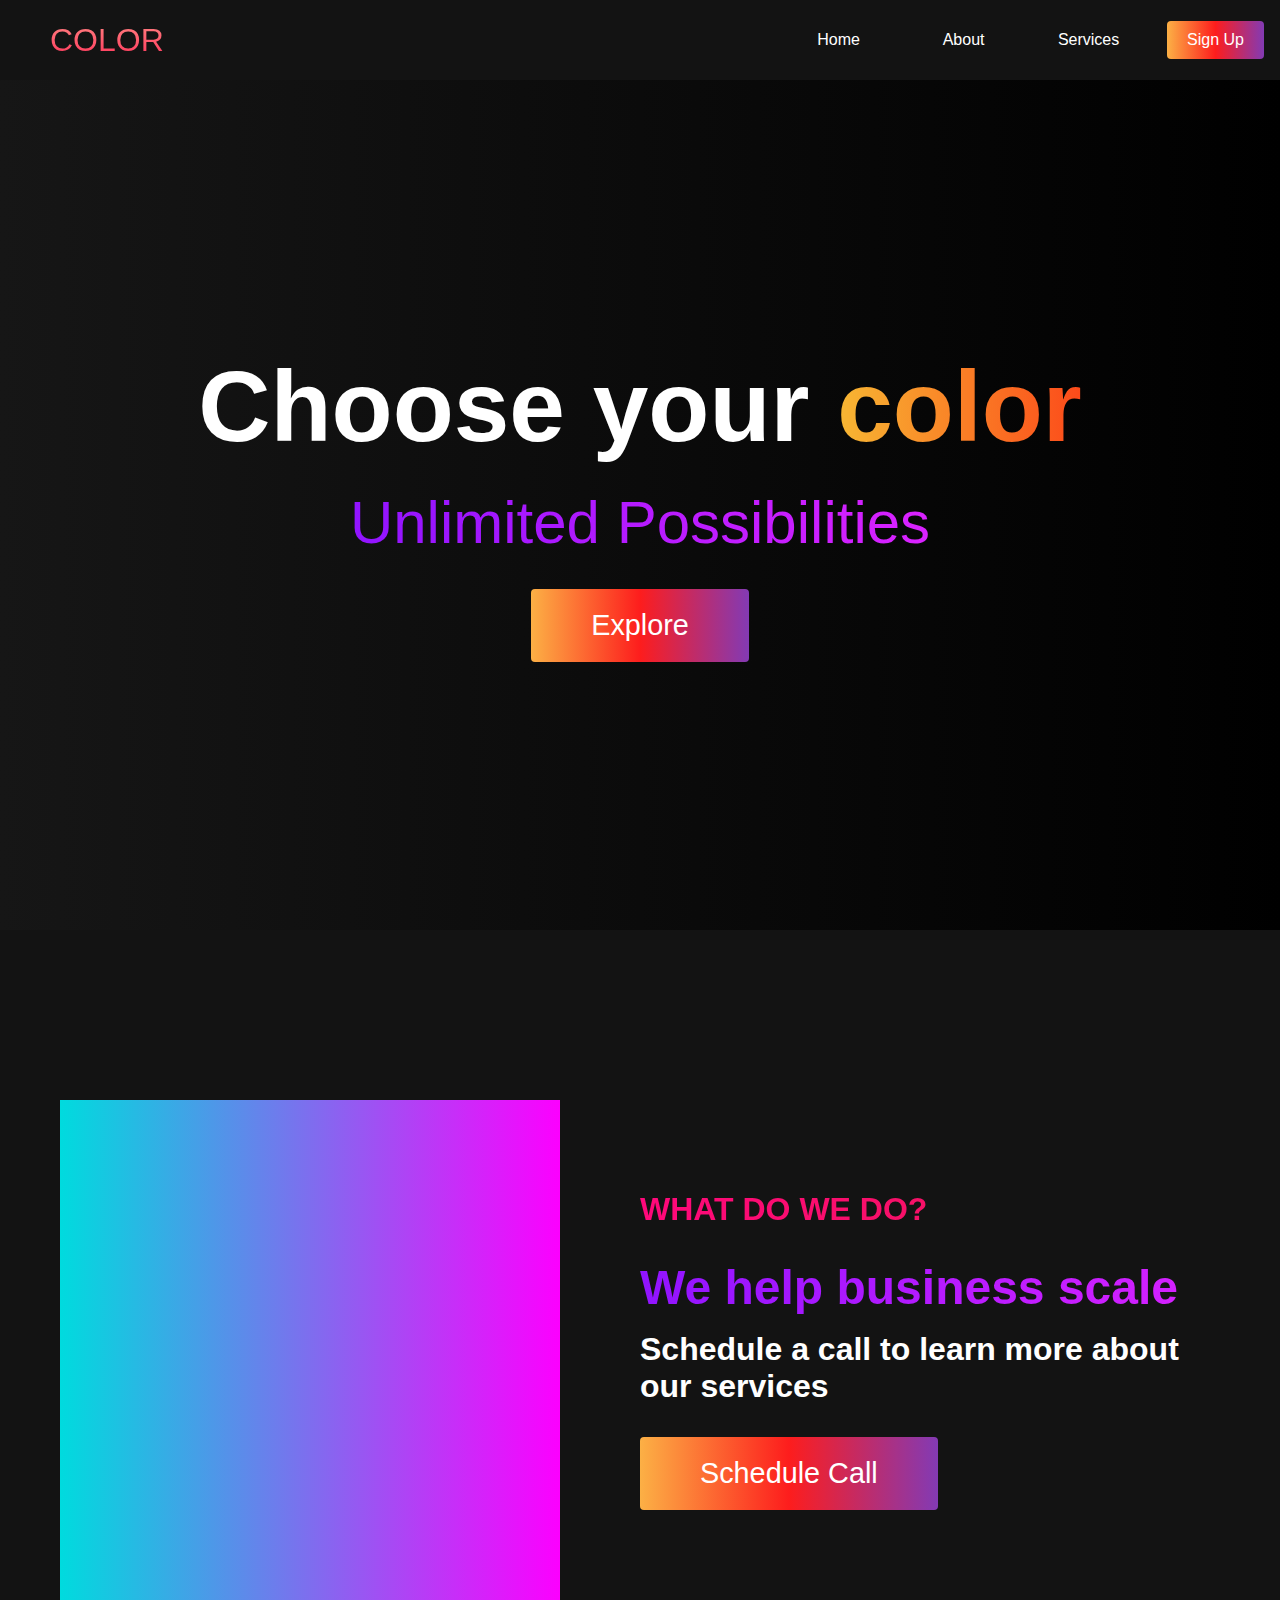
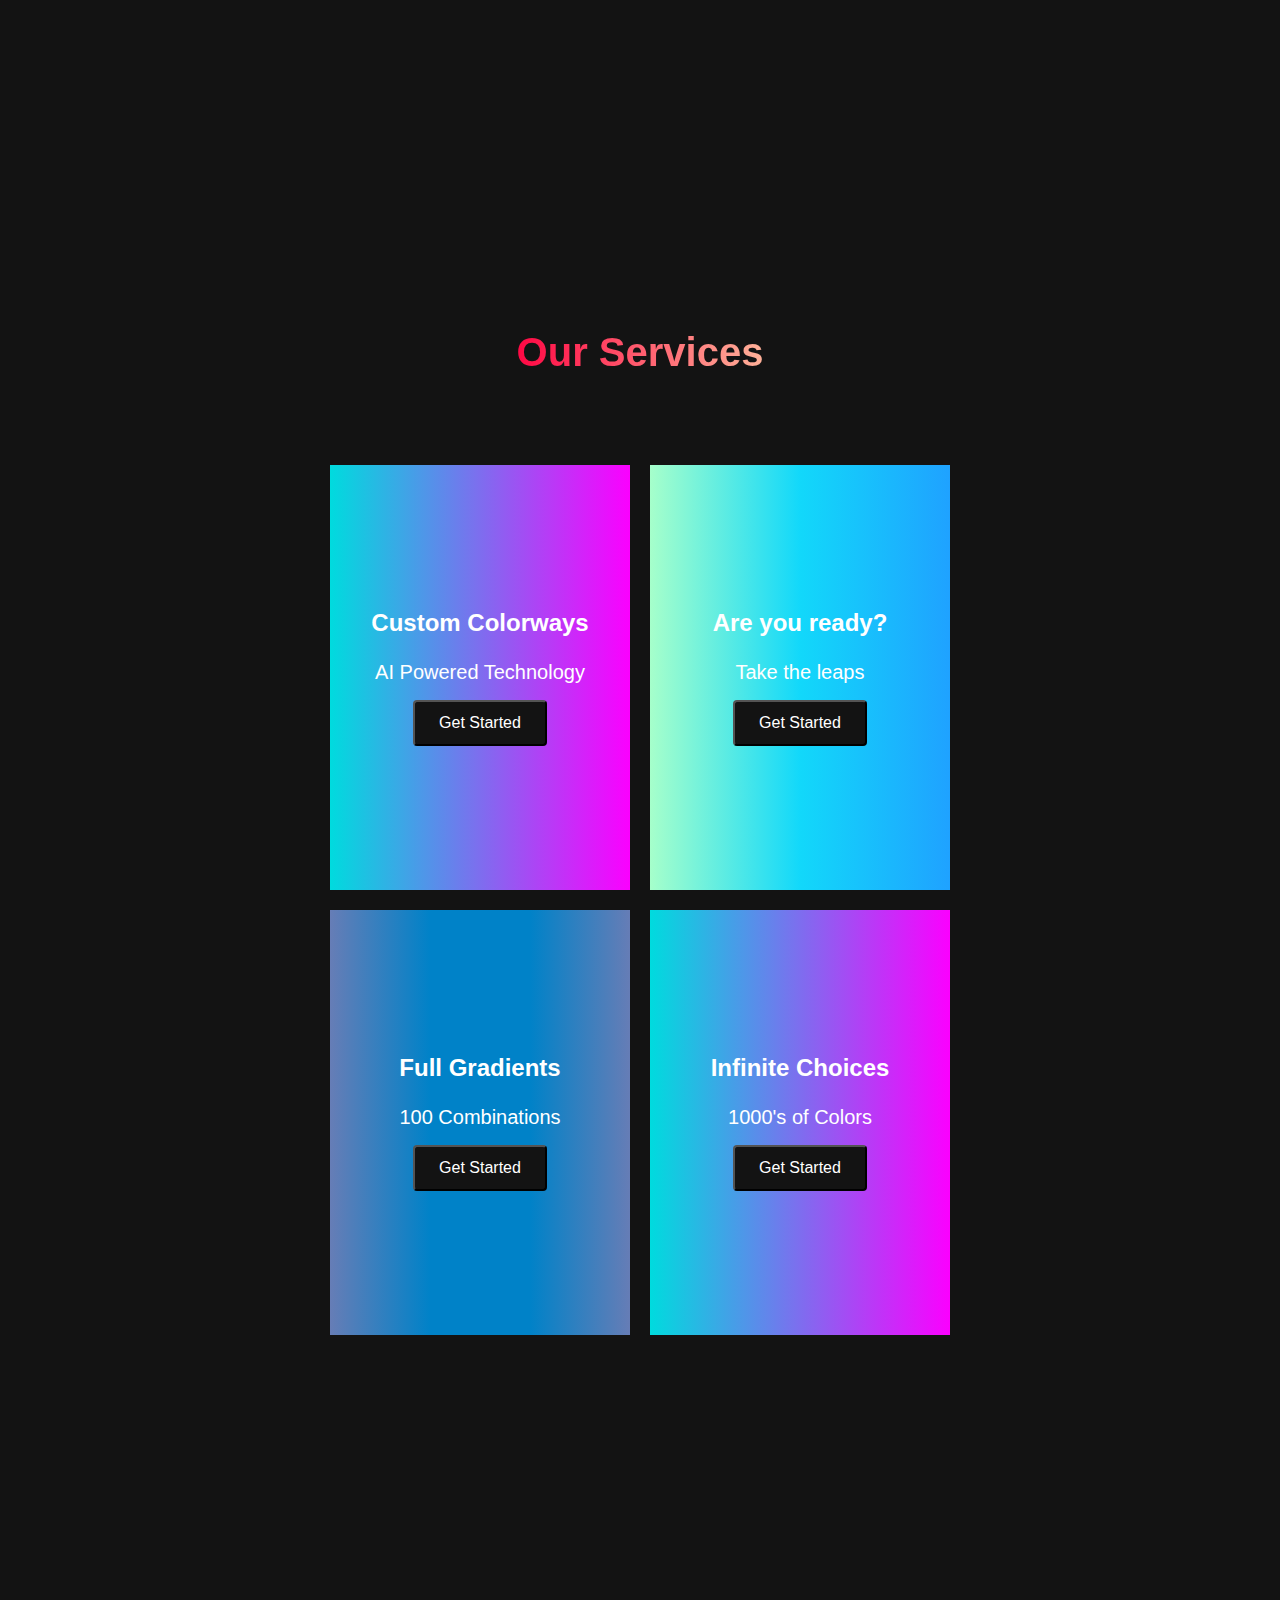
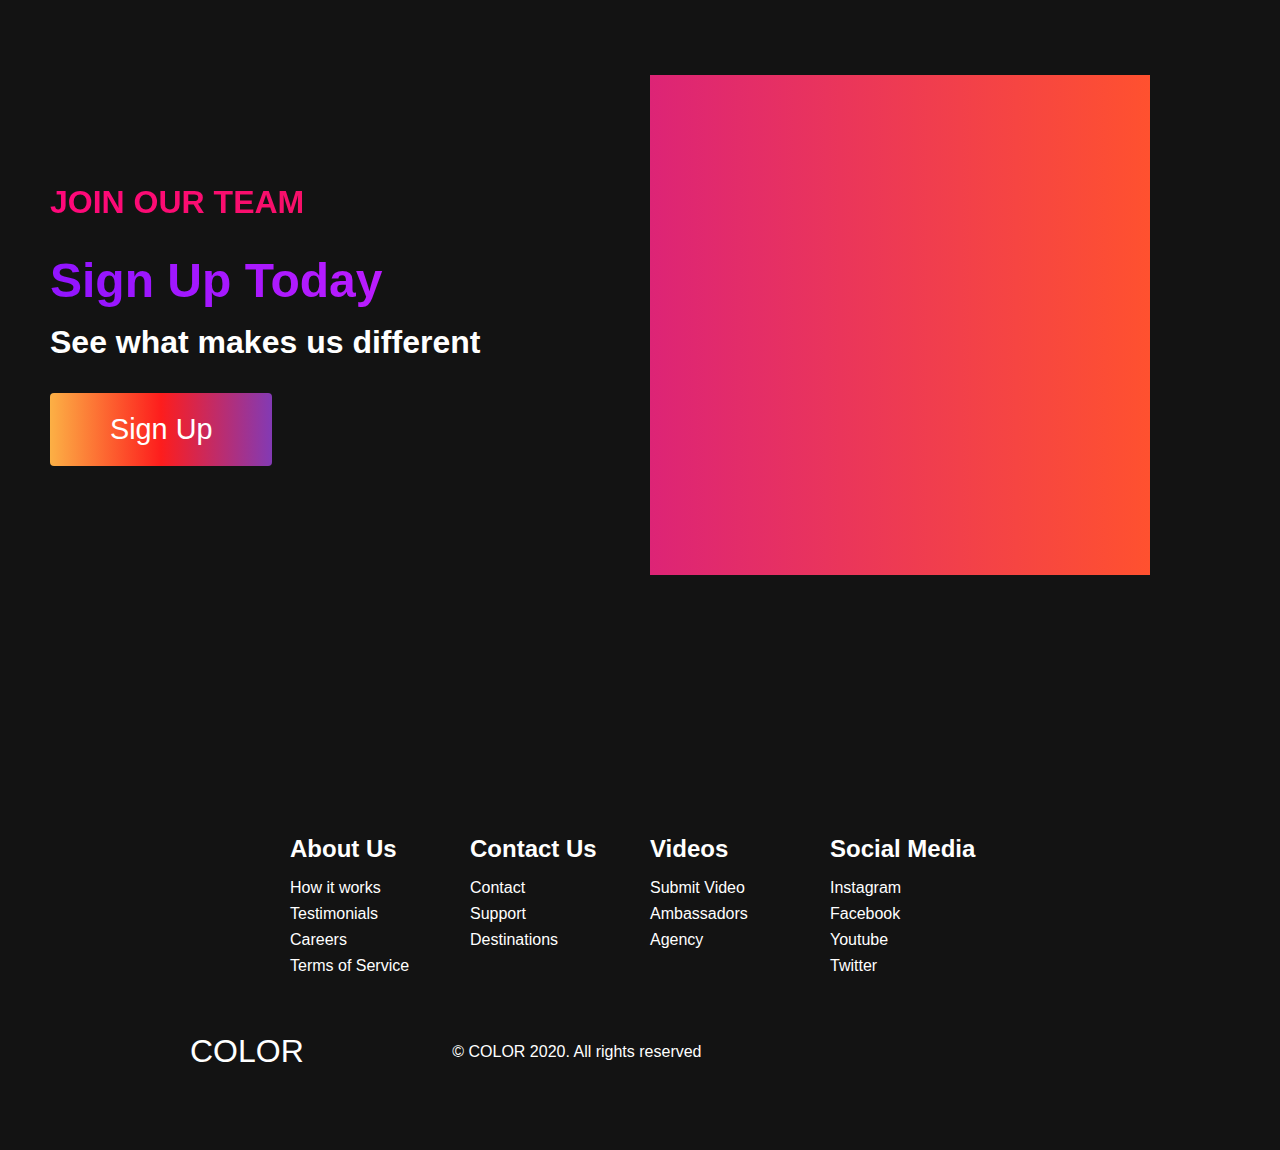
<file: Responsive with smooth scrool/index.html>
<!DOCTYPE html>
<html lang="en">
  <head>
    <meta charset="UTF-8" />
    <meta http-equiv="X-UA-Compatible" content="IE=edge" />
    <meta name="viewport" content="width=device-width, initial-scale=1.0" />
    <title>Scroll Website</title>
    <link rel="stylesheet" href="style.css" />
    <link
      rel="stylesheet"
      href="https://use.fontawesome.com/releases/v5.15.4/css/all.css"
      integrity="sha384-DyZ88mC6Up2uqS4h/KRgHuoeGwBcD4Ng9SiP4dIRy0EXTlnuz47vAwmeGwVChigm"
      crossorigin="anonymous"
    />
  </head>
  <body>
    <!-- Navbar Section -->
    <nav class="navbar">
      <div class="navbar__container">
        <a href="#home" id="navbar__logo">COLOR</a>
        <div class="navbar__toggle" id="mobile-menu">
          <span class="bar"></span>
          <span class="bar"></span>
          <span class="bar"></span>
        </div>
        <ul class="navbar__menu">
          <li class="navbar__item">
            <a href="#home" class="navbar__links" id="home-page">Home</a>
          </li>
          <li class="navbar__item">
            <a href="#about" class="navbar__links" id="about-page">About</a>
          </li>
          <li class="navbar__item">
            <a href="#services" class="navbar__links" id="services-page"
              >Services</a
            >
          </li>
          <li class="navbar__btn">
            <a href="#sign-up" class="button" id="signup">Sign Up</a>
          </li>
        </ul>
      </div>
    </nav>

    <!-- Hero Section -->
    <div class="hero" id="home">
      <div class="hero__container">
        <h1 class="hero__heading">Choose your <span>color</span></h1>
        <p class="hero__description">Unlimited Possibilities</p>
        <button class="main__btn"><a href="#">Explore</a></button>
      </div>
    </div>

    <!-- About Section -->
    <div class="main" id="about">
      <div class="main__container">
        <div class="main__img--container">
          <div class="main__img--card"><i class="fas fa-layer-group"></i></div>
        </div>
        <div class="main__content">
          <h1>What do we do?</h1>
          <h2>We help business scale</h2>
          <p>Schedule a call to learn more about our services</p>
          <button class="main__btn"><a href="#">Schedule Call</a></button>
        </div>
      </div>
    </div>

    <!-- Services Section -->
    <div class="services" id="services">
      <h1>Our Services</h1>
      <div class="services__wrapper">
        <div class="services__card">
          <h2>Custom Colorways</h2>
          <p>AI Powered Technology</p>
          <div class="services__btn"><button>Get Started</button></div>
        </div>
        <div class="services__card">
          <h2>Are you ready?</h2>
          <p>Take the leaps</p>
          <div class="services__btn"><button>Get Started</button></div>
        </div>
        <div class="services__card">
          <h2>Full Gradients</h2>
          <p>100 Combinations</p>
          <div class="services__btn"><button>Get Started</button></div>
        </div>
        <div class="services__card">
          <h2>Infinite Choices</h2>
          <p>1000's of Colors</p>
          <div class="services__btn"><button>Get Started</button></div>
        </div>
      </div>
    </div>

    <!-- Feature Section -->
    <div class="main" id="sign-up">
      <div class="main__container">
        <div class="main__content">
          <h1>Join Our Team</h1>
          <h2>Sign Up Today</h2>
          <p>See what makes us different</p>
          <button class="main__btn"><a href="#">Sign Up</a></button>
        </div>
        <div class="main__img--container">
          <div class="main__img--card" id="card-2">
            <i class="fas fa-users"></i>
          </div>
        </div>
      </div>
    </div>

    <!-- Footer Section -->
    <div class="footer__container">
      <div class="footer__links">
        <div class="footer__link--wrapper">
          <div class="footer__link--items">
            <h2>About Us</h2>
            <a href="/sign__up">How it works</a> <a href="/">Testimonials</a>
            <a href="/">Careers</a> <a href="/">Terms of Service</a>
          </div>
          <div class="footer__link--items">
            <h2>Contact Us</h2>
            <a href="/">Contact</a> <a href="/">Support</a>
            <a href="/">Destinations</a>
          </div>
        </div>
        <div class="footer__link--wrapper">
          <div class="footer__link--items">
            <h2>Videos</h2>
            <a href="/">Submit Video</a> <a href="/">Ambassadors</a>
            <a href="/">Agency</a>
          </div>
          <div class="footer__link--items">
            <h2>Social Media</h2>
            <a href="/">Instagram</a> <a href="/">Facebook</a>
            <a href="/">Youtube</a> <a href="/">Twitter</a>
          </div>
        </div>
      </div>

      <section class="social__media">
        <div class="social__media--wrap">
          <div class="footer__logo">
            <a href="/" id="footer__logo">COLOR</a>
          </div>
          <p class="website__rights">© COLOR 2020. All rights reserved</p>
          <div class="social__icons">
            <a href="/" class="social__icon--link" target="_blank">
              <i class="fab fa-facebook"></i>
            </a>
            <a href="/" class="social__icon--link" target="_blank">
              <i class="fab fa-instagram"></i>
            </a>
            <a href="/" class="social__icon--link" target="_blank">
              <i class="fab fa-youtube"></i>
            </a>
            <a href="/" class="social__icon--link" target="_blank">
              <i class="fab fa-linkedin"></i>
            </a>
            <a href="/" class="social__icon--link" target="_blank">
              <i class="fab fa-twitter"></i>
            </a>
          </div>
        </div>
      </section>
    </div>

    <script src="app.js"></script>
  </body>
</html>
</file>
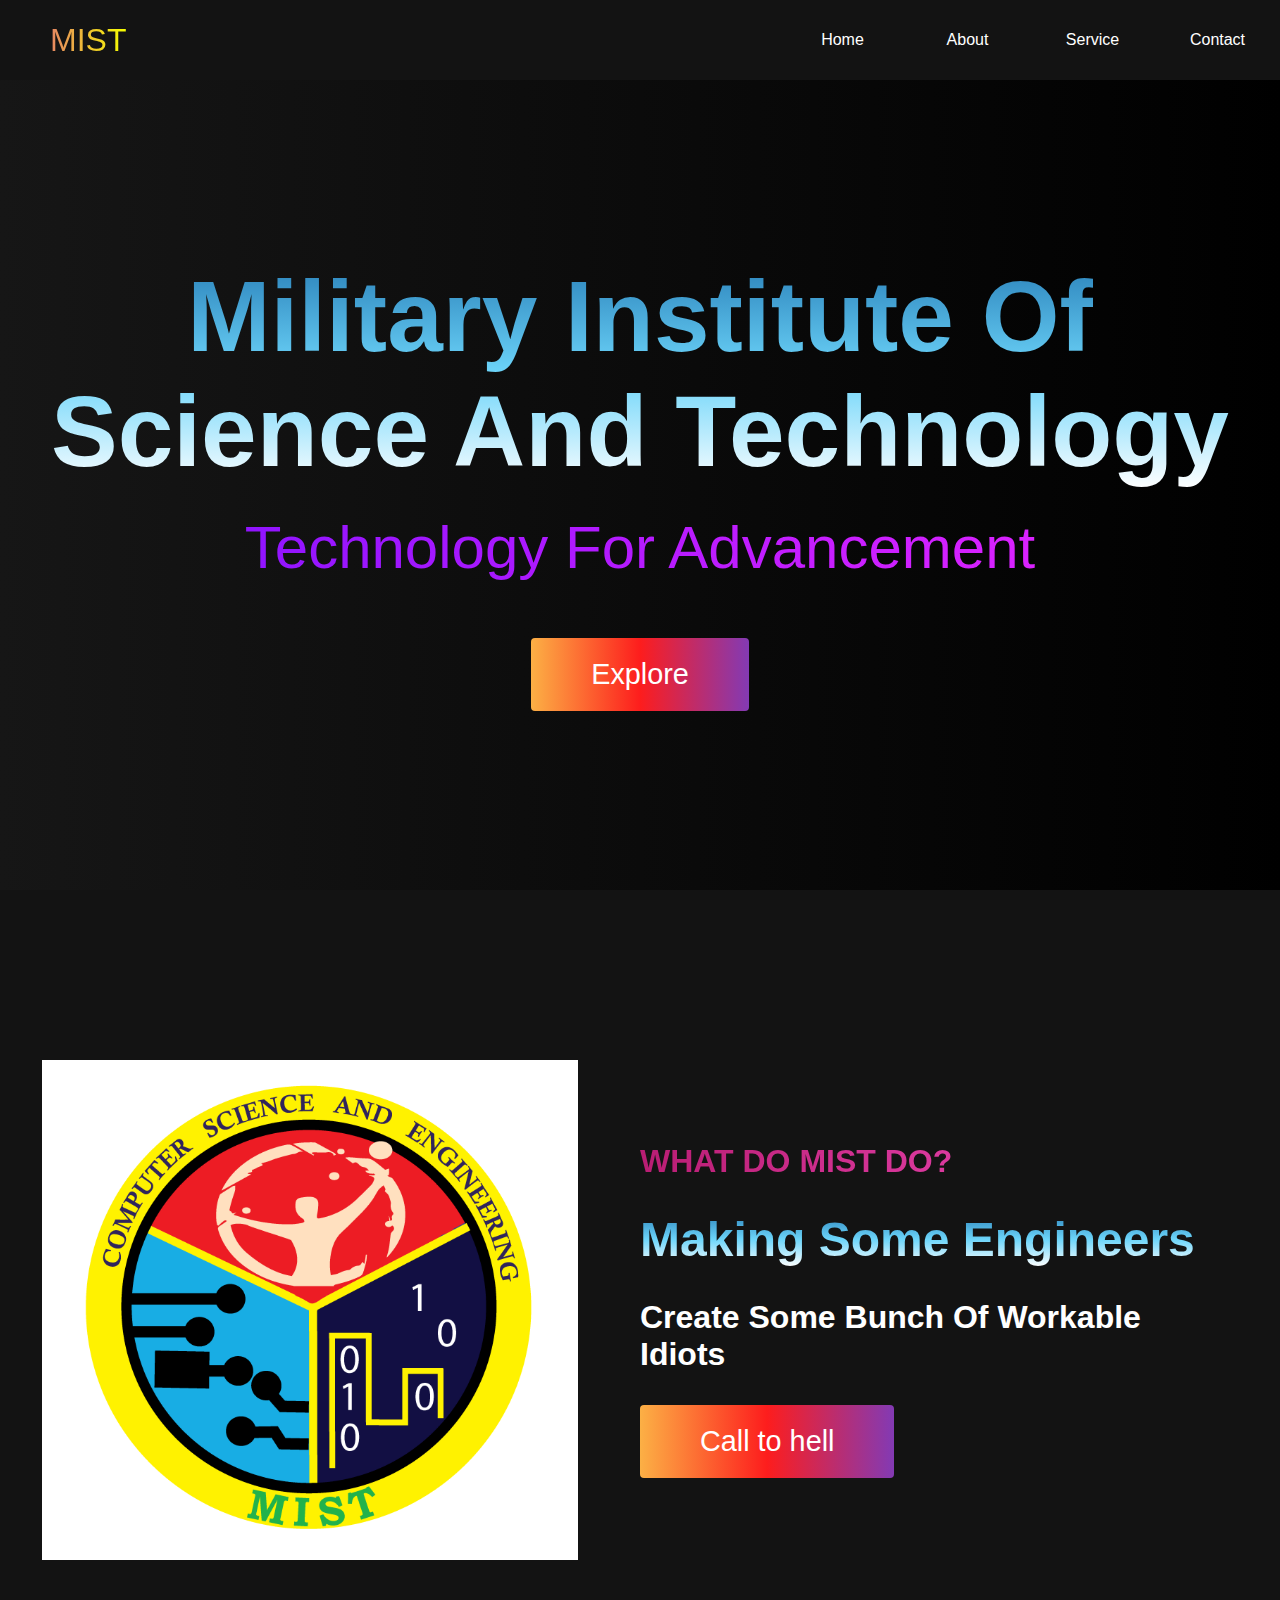
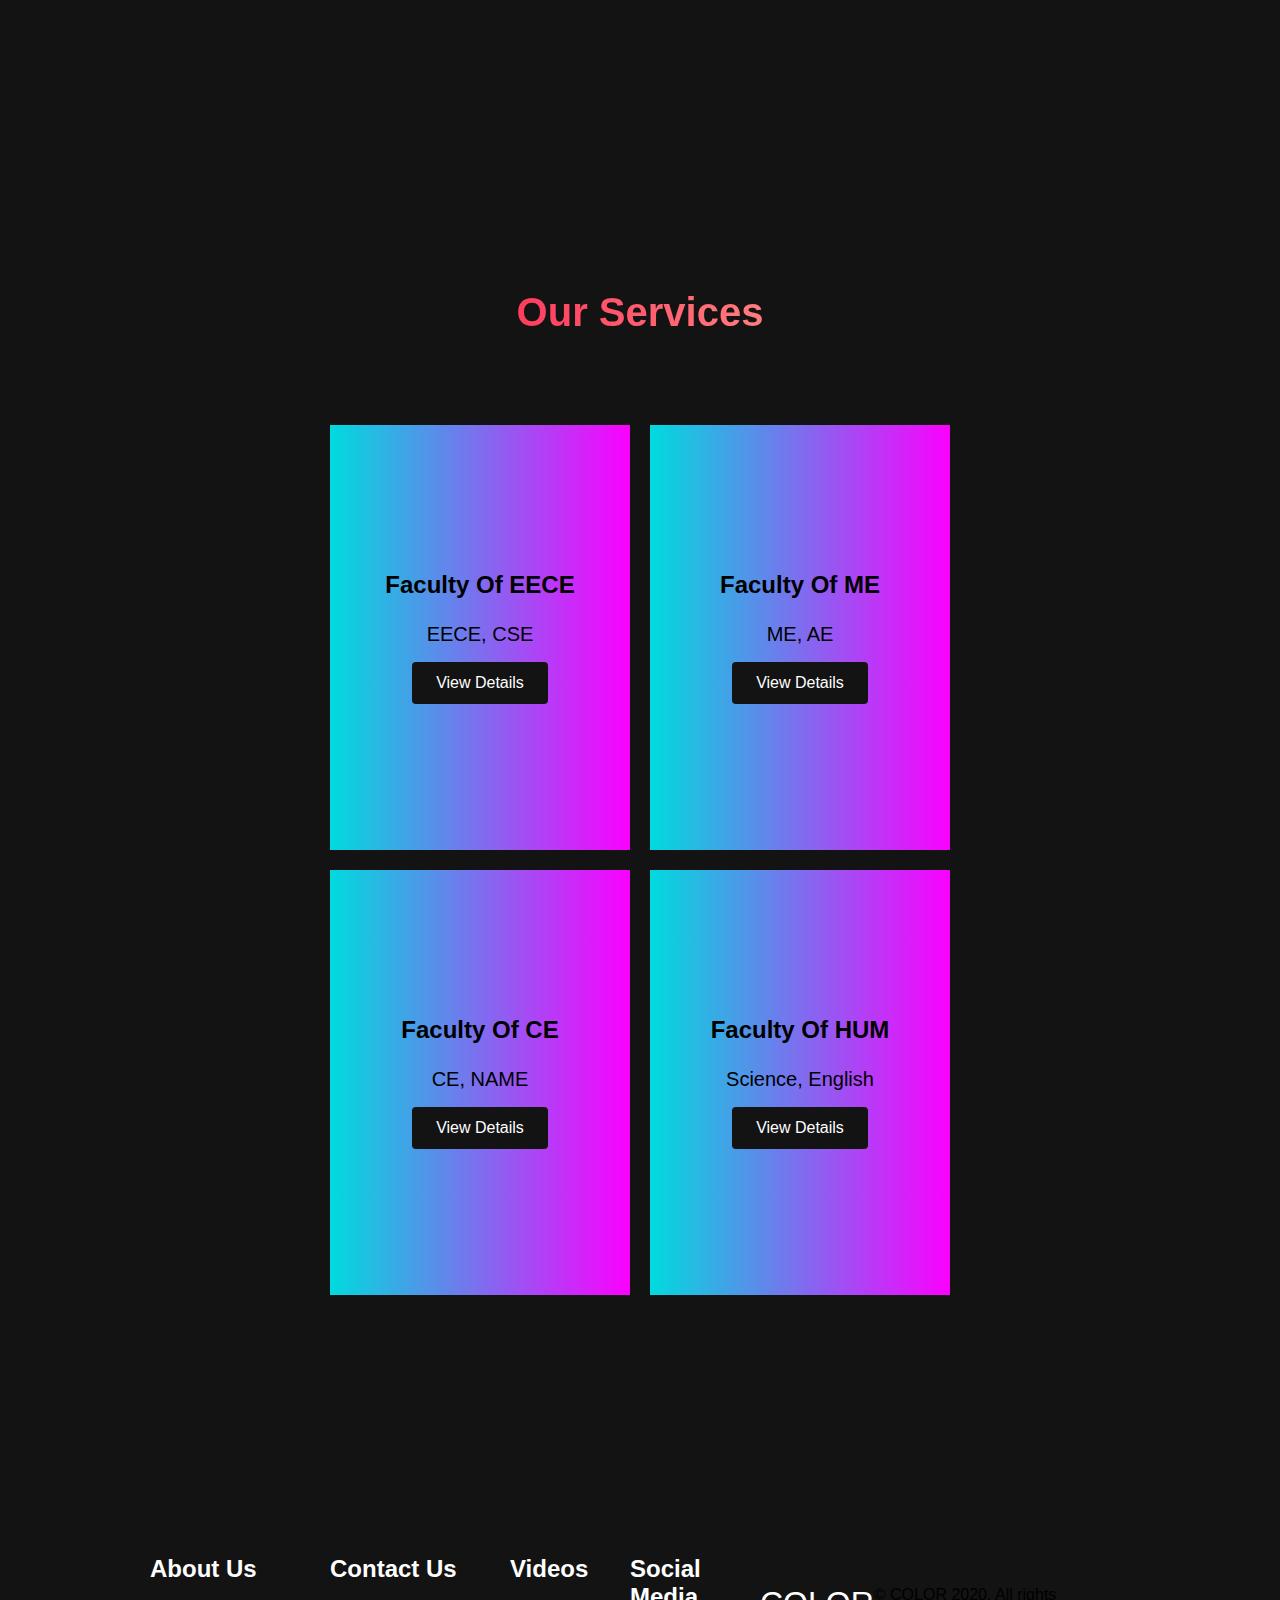
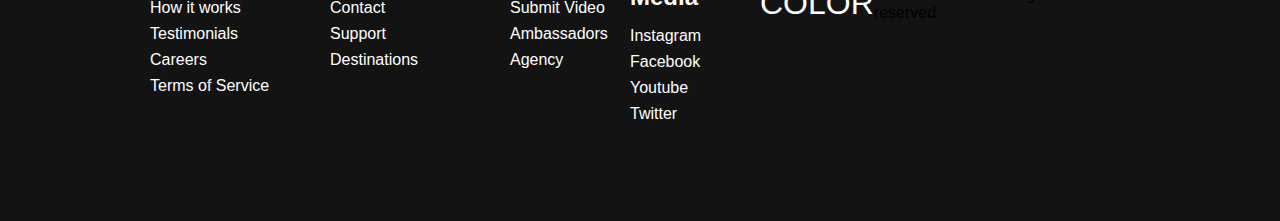
<file: Responsive with smooth scrool/Practice Project/index.html>
<!DOCTYPE html>
<html lang="en">
  <head>
    <meta charset="UTF-8" />
    <meta http-equiv="X-UA-Compatible" content="IE=edge" />
    <meta name="viewport" content="width=device-width, initial-scale=1.0" />
    <link rel="stylesheet" href="style.css" />
    <link
      rel="stylesheet"
      href="https://use.fontawesome.com/releases/v5.15.4/css/all.css"
      integrity="sha384-DyZ88mC6Up2uqS4h/KRgHuoeGwBcD4Ng9SiP4dIRy0EXTlnuz47vAwmeGwVChigm"
      crossorigin="anonymous"
    />
    <title>Document</title>
  </head>

  <body>
    <!-- Navbar Section -->
    <nav class="navbar">
      <div class="navbar_container">
        <a href="#home" class="navbar_logo">MIST</a>
        <div class="navbar_toogle" id="mobile_menu">
          <span class="bar"></span>
          <span class="bar"></span>
          <span class="bar"></span>
        </div>
        <ul class="navbar_menu">
          <li class="navbar_item">
            <a href="#home" class="navbar_links" id="home_page">Home</a>
          </li>
          <li class="navbar_item">
            <a href="#about" class="navbar_links" id="about_page">About</a>
          </li>
          <li class="navbar_item">
            <a href="#service" class="navbar_links" id="service_page">
              Service
            </a>
          </li>
          <li class="navbar_item">
            <a href="#contact" class="navbar_links" id="contact_page"
              >Contact</a
            >
          </li>
        </ul>
      </div>
    </nav>

    <!-- Homepage Section -->
    <div class="home" id="home_page">
      <div class="home_container">
        <h1 class="home_heading">
          Military Institute Of Science And Technology
        </h1>
        <p class="home_description">Technology For Advancement</p>
        <button class="main_btn"><a href="#">Explore</a></button>
      </div>
    </div>

    <!-- About Section -->
    <div class="about" id="about">
      <div class="about_container">
        <div class="about_img_container">
          <div class="about_img_card">
            <img
              src="117908156_104684404693286_2897959185036285803_n.png"
              alt="png"
            />
          </div>
        </div>
        <div class="about_content">
          <h1>What do MIST do?</h1>
          <h2>Making Some Engineers</h2>
          <p>Create Some Bunch Of Workable Idiots</p>
          <button class="main_btn"><a href="#">Call to hell</a></button>
        </div>
      </div>
    </div>

    <!-- Service Section -->
    <div class="service" id="service">
      <div class="service_container">
        <div class="service_heading">
          <h1>Our Services</h1>
        </div>
        <div class="service_card_wrapper">
          <div class="service_card">
            <h2>Faculty Of EECE</h2>
            <p>EECE, CSE</p>
            <div class="service_btn"><button>View Details</button></div>
          </div>
          <div class="service_card">
            <h2>Faculty Of ME</h2>
            <p>ME, AE</p>
            <div class="service_btn"><button>View Details</button></div>
          </div>
          <div class="service_card">
            <h2>Faculty Of CE</h2>
            <p>CE, NAME</p>
            <div class="service_btn"><button>View Details</button></div>
          </div>
          <div class="service_card">
            <h2>Faculty Of HUM</h2>
            <p>Science, English</p>
            <div class="service_btn"><button>View Details</button></div>
          </div>
        </div>
      </div>
    </div>

    <!-- Footer Section -->
    <div class="footer_container" id="contact">
      <div class="footer_link">
        <div class="footer_links_wrapper">
          <div class="footer_link_items">
            <h2>About Us</h2>
            <a href="/sign__up">How it works</a> <a href="/">Testimonials</a>
            <a href="/">Careers</a> <a href="/">Terms of Service</a>
          </div>
          <div class="footer_link_items">
            <h2>Contact Us</h2>
            <a href="/">Contact</a> <a href="/">Support</a>
            <a href="/">Destinations</a>
          </div>
        </div>
        <div class="footer_links_wrapper">
          <div class="footer_link_items">
            <h2>Videos</h2>
            <a href="/">Submit Video</a> <a href="/">Ambassadors</a>
            <a href="/">Agency</a>
          </div>
          <div class="footer_link_items">
            <h2>Social Media</h2>
            <a href="/">Instagram</a> <a href="/">Facebook</a>
            <a href="/">Youtube</a> <a href="/">Twitter</a>
          </div>
          <section class="social_media">
            <div class="social_media_wrapper">
              <div class="footer_logo">
                <a href="/" id="footer_logo">COLOR</a>
              </div>
              <p class="website_rights">© COLOR 2020. All rights reserved</p>
              <div class="social_icons">
                <a href="/" class="social_icon_link" target="_blank">
                  <i class="fab fa-facebook"></i>
                </a>
                <a href="/" class="social_icon_link" target="_blank">
                  <i class="fab fa-instagram"></i>
                </a>
                <a href="/" class="social_icon_link" target="_blank">
                  <i class="fab fa-youtube"></i>
                </a>
                <a href="/" class="social_icon_link" target="_blank">
                  <i class="fab fa-linkedin"></i>
                </a>
                <a href="/" class="social_icon_link" target="_blank">
                  <i class="fab fa-twitter"></i>
                </a>
              </div>
            </div>
          </section>
        </div>
      </div>
    </div>
    <script src="app.js"></script>
  </body>
</html>
</file>
<file: Responsive with smooth scrool/style.css>
* {
  box-sizing: border-box;
  margin: 0;
  padding: 0;
  font-family: "Kumbh Sans", sans-serif;
  scroll-behavior: smooth;
}

.navbar {
  background: #131313;
  height: 80px;
  display: flex;
  justify-content: center;
  align-items: center;
  position: sticky;
  top: 0;
  z-index: 999;
}

.navbar__container {
  display: flex;
  justify-content: space-between;
  height: 80px;
  width: 100%;
  max-width: 1300px;
  z-index: 1;
  margin: 0 auto;
  padding: 0 0px;
}

#navbar__logo {
  background-color: #ff8177;
  background-image: linear-gradient(to top, #ff0844 0%, #ffb199 100%);
  background-size: 100%;
  -webkit-background-clip: text;
  -moz-background-clip: text;
  -webkit-text-fill-color: transparent;
  -moz-text-fill-color: transparent;
  display: flex;
  align-items: center;
  text-decoration: none;
  font-size: 2rem;
  padding-left: 50px;
}

.navbar__menu {
  display: flex;
  align-items: center;
  list-style: none;
}

.navbar__item {
  height: 80px;
}

.navbar__links {
  color: #fff;
  display: flex;
  align-items: center;
  justify-content: center;
  width: 125px;
  height: 100%;
  text-decoration: none;
  transition: all 0.3s ease;
}

.navbar__links:hover {
  color: #9518fc;
  transition: all 0.3s ease;
}

.navbar__btn {
  display: flex;
  align-items: center;
  justify-content: center;
  padding: 0 1rem;
  width: 100%;
}

.button {
  display: flex;
  justify-content: center;
  align-items: center;
  padding: 10px 20px;
  height: 100%;
  width: 100%;
  text-decoration: none;
  border: none;
  outline: none;
  border-radius: 4px;
  background: #833ab4;
  background: -webkit-linear-gradient(to right, #fcb045, #fd1d1d, #833ab4);
  background: linear-gradient(to right, #fcb045, #fd1d1d, #833ab4);
  color: #fff;
  transition: all 0.3s ease;
}

@media screen and (max-width: 960px) {
  .navbar__container {
    display: flex;
    justify-content: space-between;
    height: 80px;
    z-index: 1;
    width: 100%;
    max-width: 1300px;
    padding: 0;
  }

  .navbar__menu {
    background: #131313;
    display: grid;
    grid-template-columns: auto;
    margin: 0;
    width: 100%;
    position: absolute;
    top: -1000px;
    opacity: 1;
    transition: all 0.5s ease;
    z-index: -1;
  }

  .navbar__menu.active {
    background: #131313;
    top: 100%;
    opacity: 1;
    z-index: 99;
    transition: all 0.5s ease;
    height: 60vh;
    font-size: 1.6rem;
  }

  #navbar__logo {
    padding-left: 25px;
  }

  /* Hamburger menu */
  .navbar__toggle .bar {
    display: block;
    cursor: pointer;
    width: 25px;
    height: 3px;
    margin: 5px auto;
    transition: all 0.3s ease-in-out;
    background: #fff;
  }

  #mobile-menu {
    position: absolute;
    top: 20%;
    right: 5%;
    transform: translate(5%, 20%);
  }

  #mobile-menu.is-active .bar:nth-child(2) {
    opacity: 0;
  }

  #mobile-menu.is-active .bar:nth-child(1) {
    transform: translateY(8px) rotate(45deg);
  }

  #mobile-menu.is-active .bar:nth-child(3) {
    transform: translateY(-8px) rotate(-45deg);
  }

  .navbar__item {
    width: 100%;
  }

  .navbar__links {
    text-align: center;
    width: 100%;
    padding: 2rem;
    display: table;
  }

  .navbar__btn {
    padding-bottom: 2rem;
  }

  .button {
    display: flex;
    justify-content: center;
    align-items: center;
    width: 80%;
    height: 80px;
    margin: 0;
  }
}

/* Hero Section */
.hero {
  background: #000;
  background: linear-gradient(to right, #161616, #000000);
  padding: 20px 0;
}

.hero__container {
  display: flex;
  flex-direction: column;
  justify-content: center;
  align-items: center;
  text-align: center;
  height: 90vh;
  max-width: 1200px;
  margin: 0 auto;
  padding: 30px;
}

.hero__heading {
  color: #fff;
  font-size: 100px;
  margin-bottom: 24px;
}

.hero__heading span {
  background: #fc4a1a; /* fallback for old browsers */
  background: -webkit-linear-gradient(
    to right,
    #f7b733,
    #fc4a1a
  ); /* Chrome 10-25, Safari 5.1-6 */
  background: linear-gradient(
    to right,
    #f7b733,
    #fc4a1a
  ); /* W3C, IE 10+/ Edge, Firefox 16+, Chrome 26+, Opera 12+, Safari 7+ */
  background-size: 100%;
  -webkit-background-clip: text;
  -moz-background-clip: text;
  -webkit-text-fill-color: transparent;
  -moz-text-fill-color: transparent;
}

.hero__description {
  font-size: 60px;
  background: #da22ff;
  background: -webkit-linear-gradient(
    to right,
    #9114ff,
    #da22ff
  ); /* Chrome 10-25, Safari 5.1-6 */
  background: linear-gradient(to right, #9114ff, #da22ff);
  -webkit-background-clip: text;
  -moz-background-clip: text;
  -webkit-text-fill-color: transparent;
  -moz-text-fill-color: transparent;
}

.highlight {
  border-bottom: 4px solid rgb(132, 0, 255);
}

@media screen and (max-width: 760px) {
  .hero__heading {
    font-size: 60px;
  }

  .hero__description {
    font-size: 40px;
  }
}

/* About Section */
.main {
  background: #131313;
  padding: 10rem 0;
}

.main__container {
  display: grid;
  grid-template-columns: 1fr 1fr;
  align-items: center;
  justify-content: center;
  margin: 0 auto;
  height: 90%;
  z-index: 1;
  width: 100%;
  max-width: 1300px;
  padding: 0 50px;
}

.main__content {
  color: #fff;
  width: 100%;
}

.main__content h1 {
  font-size: 2rem;
  background-color: #fe3b6f;
  background-image: linear-gradient(to right, #ff087b 0%, #ed1a52 100%);
  background-size: 100%;
  -webkit-background-clip: text;
  -moz-background-clip: text;
  -webkit-text-fill-color: transparent;
  -moz-text-fill-color: transparent;
  text-transform: uppercase;
  margin-bottom: 32px;
}

.main__content h2 {
  font-size: 3rem;
  background: #da22ff;
  background: -webkit-linear-gradient(
    to right,
    #9114ff,
    #da22ff
  ); /* Chrome 10-25, Safari 5.1-6 */
  background: linear-gradient(to right, #9114ff, #da22ff);
  -webkit-background-clip: text;
  -moz-background-clip: text;
  -webkit-text-fill-color: transparent;
  -moz-text-fill-color: transparent;
  margin-bottom: 1rem;
}

.main__content p {
  font-size: 2rem;
  font-weight: 700;
}

.main__btn {
  font-size: 1.8rem;
  color: #fff;
  background: #833ab4;
  background: -webkit-linear-gradient(to right, #fcb045, #fd1d1d, #833ab4);
  background: linear-gradient(to right, #fcb045, #fd1d1d, #833ab4);
  padding: 20px 60px;
  margin-top: 2rem;
  border: none;
  border-radius: 4px;
  outline: none;
  position: relative;
  transition: all 0.35s ease;
  cursor: pointer;
}

.main__btn a {
  color: #fff;
  text-decoration: none;
  position: relative;
  z-index: 2;
}

.main__btn::after {
  position: absolute;
  content: "";
  top: 0;
  left: 0;
  width: 0;
  height: 100%;
  background: #ff1ead;
  transition: all 0.35s;
  border-radius: 4px;
}

.main__btn:hover {
  color: #fff;
}

.main__btn:hover:after {
  width: 100%;
}

.main__img--container {
  text-align: center;
}

.main__img--card {
  margin: 10px;
  height: 500px;
  width: 500px;
  color: #fff;
  display: flex;
  flex-direction: column;
  justify-content: center;
  background-image: linear-gradient(to right, #00dbde 0%, #fc00ff 100%);
}

.fa-layer-group,
.fa-users {
  font-size: 14rem;
}

#card-2 {
  background: #833ab4;
  background: -webkit-linear-gradient(to right, #dd2476, #ff512f);
  background: linear-gradient(to right, #dd2476, #ff512f);
}

/* Mobile Responsive */
@media screen and (max-width: 1100px) {
  .main__container {
    display: grid;
    grid-template-columns: 1fr;
    align-items: center;
    justify-content: center;
    width: 100%;
    height: 90%;
    margin: 0 auto;
  }
  .main__img--container {
    display: flex;
    justify-content: center;
  }
  .main__img--card {
    width: 425px;
    height: 425px;
  }

  .main__content {
    text-align: center;
    margin-bottom: 4rem;
  }

  .main__content h1 {
    font-size: 2.5rem;
    margin-top: 2rem;
  }

  .main__content h2 {
    font-size: 3rem;
  }

  .main__content p {
    font-size: 1.5rem;
    margin-top: 1rem;
  }
}

@media screen and (max-width: 480px) {
  .main__img--card {
    width: 250px;
    height: 250px;
  }

  .fa-layer-group,
  .fa-users {
    font-size: 4rem;
  }

  .main__content h1 {
    font-size: 1.5rem;
    margin-top: 2rem;
  }

  .main__content h2 {
    font-size: 2rem;
  }

  .main__content p {
    font-size: 1rem;
    margin-top: 1rem;
  }

  .main__btn {
    padding: 12px 36px;
    margin: 2.5rem 0;
  }
}

/* Service Section */
.services {
  background: #131313;
  display: flex;
  flex-direction: column;
  justify-content: center;
  align-items: center;
  height: 100%;
  padding: 10rem 0;
}

.services h1 {
  background-color: #ff8177;
  background-image: linear-gradient(to right, #ff0844 0%, #ffb199 100%);
  background-size: 100%;
  -webkit-background-clip: text;
  -moz-background-clip: text;
  -webkit-text-fill-color: transparent;
  -moz-text-fill-color: transparent;
  margin-bottom: 5rem;
  font-size: 2.5rem;
}

.services__wrapper {
  display: grid;
  grid-template-columns: 1fr 1fr 1fr 1fr;
  grid-template-rows: 1fr;
}

.services__card {
  margin: 10px;
  height: 425px;
  width: 300px;
  display: flex;
  flex-direction: column;
  justify-content: center;
  align-items: center;
  color: #fff;
  background-image: linear-gradient(to right, #00dbde 0%, #fb00ff 100%);
  transition: 0.3 ease-in;
}

.services__card:nth-child(2) {
  background: #1fa2ff; /* fallback for old browsers */
  background: -webkit-linear-gradient(
    to right,
    #a6ffcb,
    #12d8fa,
    #1fa2ff
  ); /* Chrome 10-25, Safari 5.1-6 */
  background: linear-gradient(
    to right,
    #a6ffcb,
    #12d8fa,
    #1fa2ff
  ); /* W3C, IE 10+/ Edge, Firefox 16+, Chrome 26+, Opera 12+, Safari 7+ */
}

.services__card:nth-child(3) {
  background: #667db6; /* fallback for old browsers */
  background: -webkit-linear-gradient(
    to right,
    #667db6,
    #0082c8,
    #0082c8,
    #667db6
  ); /* Chrome 10-25, Safari 5.1-6 */
  background: linear-gradient(
    to right,
    #667db6,
    #0082c8,
    #0082c8,
    #667db6
  ); /* W3C, IE 10+/ Edge, Firefox 16+, Chrome 26+, Opera 12+, Safari 7+ */
}

.services__card h2 {
  text-align: center;
}

.services__card p {
  text-align: center;
  margin-top: 24px;
  font-size: 20px;
}

.services__btn {
  display: flex;
  justify-content: center;
  margin-top: 16px;
}

.services__card button {
  color: #fff;
  padding: 12px 24px;
  margin: none;
  outline: none;
  border-radius: 4px;
  background: #131313;
  font-size: 1rem;
}

.services__card button:hover {
  cursor: pointer;
}

.services__card:hover {
  cursor: pointer;
  transform: scale(1.075);
  transition: 0.3s ease-in;
}

@media screen and (max-width: 1300px) {
  .services__wrapper {
    grid-template-columns: 1fr 1fr;
  }
}

@media screen and (max-width: 760px) {
  .services__wrapper {
    grid-template-columns: 1fr;
  }
}

/* Footer Section */
.footer__container {
  background: #131313;
  padding: 5rem 0;
  display: flex;
  flex-direction: column;
  justify-content: center;
  align-items: center;
}

#footer__logo {
  color: #fff;
  display: flex;
  align-items: center;
  cursor: pointer;
  font-size: 2rem;
  text-decoration: none;
}

.footer__links {
  width: 100%;
  max-width: 1000px;
  display: flex;
  justify-content: center;
}

.footer__link--wrapper {
  display: flex;
}

.footer__link--items {
  display: flex;
  flex-direction: column;
  align-items: flex-start;
  margin: 10px;
  width: 160px;
  box-sizing: border-box;
}

.footer__link--items h2 {
  color: #fff;
  margin-bottom: 16px;
}

.footer__link--items a {
  color: #fff;
  margin-bottom: 0.5rem;
  transition: 0.3 ease-out;
  text-decoration: none;
}

.footer__link--items a:hover {
  color: #e9e9e9;
  transition: 0.3s ease-out;
}

.social__media {
  max-width: 1000px;
  width: 100%;
}

.social__media--wrap {
  display: flex;
  justify-content: space-between;
  align-items: center;
  width: 90%;
  max-width: 1000px;
  margin: 40px auto 0 auto;
}

.website__rights {
  color: white;
}

.social__icons {
  width: 240px;
  display: flex;
  justify-content: space-between;
  align-items: center;
}

.social__icon--link {
  color: #fff;
  font-size: 24px;
}

@media screen and (max-width: 820px) {
  .footer__links {
    padding-top: 2rem;
  }

  #footer__logo {
    margin-bottom: 2rem;
  }

  .footer__link--wrapper {
    flex-direction: column;
  }

  .website__rights {
    margin-bottom: 2rem;
  }

  .social__media--wrap {
    flex-direction: column;
  }
}

@media screen and (max-width: 480px) {
  .footer__link--items {
    margin: 0;
    padding: 10px;
    width: 100%;
  }
}
</file>
<file: Responsive with smooth scrool/Practice Project/style.css>
* {
  box-sizing: border-box;
  margin: 0;
  padding: 0;
  font-family: "Kumbh Sans", sans-serif;
  scroll-behavior: smooth;
}

/* Navabar Section */
.navbar {
  background: #131313;
  height: 80px;
  display: flex;
  justify-content: center;
  align-items: center;
  position: sticky;
  z-index: 9999;
  top: 0;
}

.navbar_container {
  height: 80px;
  width: 100%;
  max-width: 1300px;
  display: flex;
  justify-content: space-between;
  align-items: center;
  margin: 0 auto;
  padding: 0;
  z-index: 2;
}

.navbar_logo {
  background: #f7ff00; /* fallback for old browsers */
  background: -webkit-linear-gradient(
    to right,
    #db36a4,
    #f7ff00
  ); /* Chrome 10-25, Safari 5.1-6 */
  background: linear-gradient(
    to right,
    #db36a4,
    #f7ff00
  ); /* W3C, IE 10+/ Edge, Firefox 16+, Chrome 26+, Opera 12+, Safari 7+ */
  background-size: 100%;
  -webkit-background-clip: text;
  -moz-background-clip: text;
  -webkit-text-fill-color: transparent;
  -moz-text-fill-color: transparent;
  display: flex;
  align-items: center;
  text-decoration: none;
  font-size: 2rem;
  padding-left: 50px;
}

.navbar_menu {
  display: flex;
  align-items: center;
  list-style: none;
}

.navbar_item {
  height: 80px;
}

.navbar_links {
  color: #fff;
  display: flex;
  justify-content: center;
  align-items: center;
  width: 125px;
  height: 100%;
  text-decoration: none;
  transition: all 0.3s ease;
}

.navbar_links:hover {
  color: #9518fc;
  transition: all 0.35s ease;
}

@media screen and (max-width: 960px) {
  .navbar_container {
    display: flex;
    justify-content: space-between;
    height: 80px;
    z-index: 1;
    width: 100%;
    max-width: 1300px;
    padding: 0;
  }

  .navbar_menu {
    background: #131313;
    display: grid;
    grid-template-columns: auto;
    justify-content: center;
    align-items: center;
    position: absolute;
    margin: 0;
    width: 100%;
    opacity: 1;
    top: -1000px;
    z-index: -1;
    transition: all 0.5s ease;
  }

  .navbar_menu.active {
    background: #131313;
    top: 100%;
    height: 60vh;
    opacity: 1;
    z-index: 99;
    font-size: 1.6rem;
  }

  /* Hamburger Menu */
  .navbar_toogle .bar {
    display: block;
    width: 25px;
    height: 4px;
    background: #fff;
    margin: 5px auto;
    cursor: pointer;
    transition: all 0.3s ease;
  }

  #mobile_menu {
    position: absolute;
    right: 5%;
  }

  #mobile_menu.is-active .bar:nth-child(2) {
    opacity: 0;
  }
  #mobile_menu.is-active .bar:nth-child(1) {
    transform: translateY(8px) rotate(45deg);
  }
  #mobile_menu.is-active .bar:nth-child(3) {
    transform: translateY(-8px) rotate(-45deg);
  }

  .navbar_item {
    width: 100%;
  }

  .navbar_links {
    text-align: center;
    width: 100%;
    padding: 2rem;
    display: table;
  }
}

/* Homepage Section */
.home {
  background: #000;
  background: linear-gradient(to right, #161616, #000000);
  padding: 0 20px;
  color: aqua;
}

.home_container {
  display: flex;
  flex-direction: column;
  justify-content: center;
  align-items: center;
  text-align: center;
  height: 90vh;
  max-width: 1300px;
  margin: 0 auto;
  padding: 30px;
}

.home_heading {
  background: #2980b9; /* fallback for old browsers */
  background: -webkit-linear-gradient(
    to top,
    #ffffff,
    #6dd5fa,
    #2980b9
  ); /* Chrome 10-25, Safari 5.1-6 */
  background: linear-gradient(
    to top,
    #ffffff,
    #6dd5fa,
    #2980b9
  ); /* W3C, IE 10+/ Edge, Firefox 16+, Chrome 26+, Opera 12+, Safari 7+ */
  /* W3C, IE 10+/ Edge, Firefox 16+, Chrome 26+, Opera 12+, Safari 7+ */
  -webkit-background-clip: text;
  -moz-background-clip: text;
  -webkit-text-fill-color: transparent;
  -moz-text-fill-color: transparent;
  font-size: 100px;
  margin-bottom: 24px;
}

.home_description {
  background: #da22ff;
  background: -webkit-linear-gradient(
    to right,
    #9114ff,
    #da22ff
  ); /* Chrome 10-25, Safari 5.1-6 */
  background: linear-gradient(to right, #9114ff, #da22ff);
  -webkit-background-clip: text;
  -moz-background-clip: text;
  -webkit-text-fill-color: transparent;
  -moz-text-fill-color: transparent;
  font-size: 60px;
  margin-bottom: 24px;
}

.main_btn {
  font-size: 1.8rem;
  color: #fff;
  background: #833ab4;
  background: -webkit-linear-gradient(to right, #fcb045, #fd1d1d, #833ab4);
  background: linear-gradient(to right, #fcb045, #fd1d1d, #833ab4);
  padding: 20px 60px;
  margin-top: 2rem;
  border: none;
  border-radius: 4px;
  outline: none;
  position: relative;
  transition: all 0.3s ease;
  cursor: pointer;
}

.main_btn a {
  text-decoration: none;
  color: #fff;
  position: relative;
  z-index: 2;
}

.main_btn::after {
  position: absolute;
  content: "";
  width: 0;
  top: 0;
  left: 0;
  height: 100%;
  border-radius: 4px;
  background: #ff1ead;
  transition: all 0.35s;
}

.main_btn:hover {
  color: #fff;
}

.main_btn:hover::after {
  width: 100%;
}

@media screen and (max-width: 900px) {
  .home_heading {
    font-size: 80px;
  }
  .home_description {
    font-size: 50px;
  }
}

@media screen and (max-width: 640px) {
  .home_heading {
    font-size: 60px;
  }
  .home_description {
    font-size: 40px;
  }
}

/* About Section */
.about {
  background: #131313;
  padding: 10rem 0;
}

.about_container {
  display: grid;
  grid-template-columns: 1fr 1fr;
  justify-content: center;
  align-items: center;
  height: 90%;
  width: 100%;
  max-width: 1300px;
  margin: 0 auto;
  padding: 0 50px;
  z-index: 1;
}

.about_content {
  color: #fff;
  width: 100%;
}

.about_content h1 {
  font-size: 2rem;
  text-transform: uppercase;
  background: #f953c6; /* fallback for old browsers */
  background: -webkit-linear-gradient(
    to right,
    #b91d73,
    #f953c6
  ); /* Chrome 10-25, Safari 5.1-6 */
  background: linear-gradient(
    to right,
    #b91d73,
    #f953c6
  ); /* W3C, IE 10+/ Edge, Firefox 16+, Chrome 26+, Opera 12+, Safari 7+ */
  -webkit-background-clip: text;
  -moz-background-clip: text;
  -webkit-text-fill-color: transparent;
  -moz-text-fill-color: transparent;
  margin-bottom: 32px;
}

.about_content h2 {
  font-size: 3rem;
  background: #2980b9; /* fallback for old browsers */
  background: -webkit-linear-gradient(
    to right,
    #ffffff,
    #6dd5fa,
    #2980b9
  ); /* Chrome 10-25, Safari 5.1-6 */
  background: linear-gradient(
    to top,
    #ffffff,
    #6dd5fa,
    #2980b9
  ); /* W3C, IE 10+/ Edge, Firefox 16+, Chrome 26+, Opera 12+, Safari 7+ */

  -webkit-background-clip: text;
  -moz-background-clip: text;
  -webkit-text-fill-color: transparent;
  -moz-text-fill-color: transparent;
  margin-bottom: 32px;
}

.about_container p {
  font-size: 2rem;
  font-weight: 700;
}

.about_img_container {
  text-align: center;
}

.about_img_card {
  margin: 10px;
  height: 500px;
  width: 500px;
  display: flex;
  justify-content: center;
}
/* Mobile Responsive */
@media screen and (max-width: 1200px) {
  .about_container {
    display: grid;
    grid-template-columns: 1fr;
    justify-content: center;
    align-items: center;
    height: 90%;
    width: 100%;
    margin: 0 auto;
  }
  .about_img_container {
    display: flex;
    justify-content: center;
  }
  .about_content {
    text-align: center;
  }
  .about_img_card {
    height: 425px;
    width: 425px;
  }

  .about_content h1 {
    font-size: 2.5rem;
    margin-top: 2rem;
  }

  .about_content h2 {
    font-size: 3rem;
  }

  .about_content p {
    font-size: 1.5rem;
    margin-top: 1rem;
  }
}

@media screen and (max-width: 480px) {
  .about_img_card {
    height: 250px;
    width: 250px;
  }

  .about_content h1 {
    font-size: 2rem;
    margin-top: 1.5rem;
  }

  .about_content h2 {
    font-size: 2rem;
  }

  .about_content p {
    font-size: 1rem;
    margin-top: 1rem;
  }
}

/* Services Section */
.service {
  background: #131313;
  display: flex;
  flex-direction: column;
  justify-content: center;
  align-items: center;
  height: 100%;
  padding: 10rem 0;
}

.service_heading h1 {
  text-align: center;
  background-color: #ff8177;
  background-image: linear-gradient(to right, #ff0844 0%, #ffb199 100%);
  background-size: 100%;
  -webkit-background-clip: text;
  -moz-background-clip: text;
  -webkit-text-fill-color: transparent;
  -moz-text-fill-color: transparent;
  font-size: 2.5rem;
  margin-bottom: 5rem;
}

.service_card_wrapper {
  display: grid;
  grid-template-columns: 1fr 1fr 1fr 1fr;
  grid-template-rows: 1fr;
  width: 100%;
}

.service_card {
  height: 425px;
  width: 300px;
  display: flex;
  flex-direction: column;
  justify-content: center;
  align-items: center;
  color: rgb(0, 0, 0);
  background-image: linear-gradient(to right, #00dbde 0%, #fb00ff 100%);
  margin: 10px;
  transition: all 0.3s ease;
}

.service_card h2 {
  text-align: center;
}
.service_card p {
  text-align: center;
  font-size: 20px;
  margin-top: 24px;
}
.service_btn {
  display: flex;
  justify-content: center;
  margin-top: 16px;
}

.service_card button {
  color: #fff;
  background: #131313;
  padding: 12px 24px;
  margin: none;
  border: none;
  outline: none;
  border-radius: 4px;
  font-size: 1rem;
}

.service_card button:hover {
  cursor: pointer;
}

.service_card:hover {
  cursor: pointer;
  transform: scale(1.075);
  transition: 0.35s ease-in;
}

@media screen and (max-width: 1300px) {
  .service_card_wrapper {
    grid-template-columns: 1fr 1fr;
  }
}

@media screen and (max-width: 760px) {
  .service_card_wrapper {
    grid-template-columns: 1fr;
  }
}

/* Footer Section */
.footer_container {
  background: #131313;
  padding: 5rem 0;
  display: flex;
  flex-direction: column;
  justify-content: center;
  align-items: center;
}

#footer_logo {
  color: #fff;
  display: flex;
  align-items: center;
  cursor: pointer;
  font-size: 2rem;
  text-decoration: none;
}

.footer_link {
  width: 100%;
  max-width: 1000px;
  display: flex;
  justify-content: center;
}

.footer_links_wrapper {
  display: flex;
}

.footer_link_items {
  display: flex;
  flex-direction: column;
  align-items: flex-start;
  margin: 10px;
  width: 160px;
  box-sizing: border-box;
}

.footer_link_items h2 {
  color: #fff;
  margin-bottom: 16px;
}

.footer_link_items a {
  color: #fff;
  margin-bottom: 0.5rem;
  transition: all 0.3s ease;
  text-decoration: none;
}

.footer_link_items a:hover {
  color: #e9e9e9;
  transition: 0.3s ease-in-out;
}

.social_media {
  max-width: 1000px;
  width: 100%;
}

.social_media_wrapper {
  display: flex;
  justify-content: space-between;
  align-items: center;
  width: 90%;
  max-width: 1000px;
  margin: 40px auto 0 auto;
}
</file>
